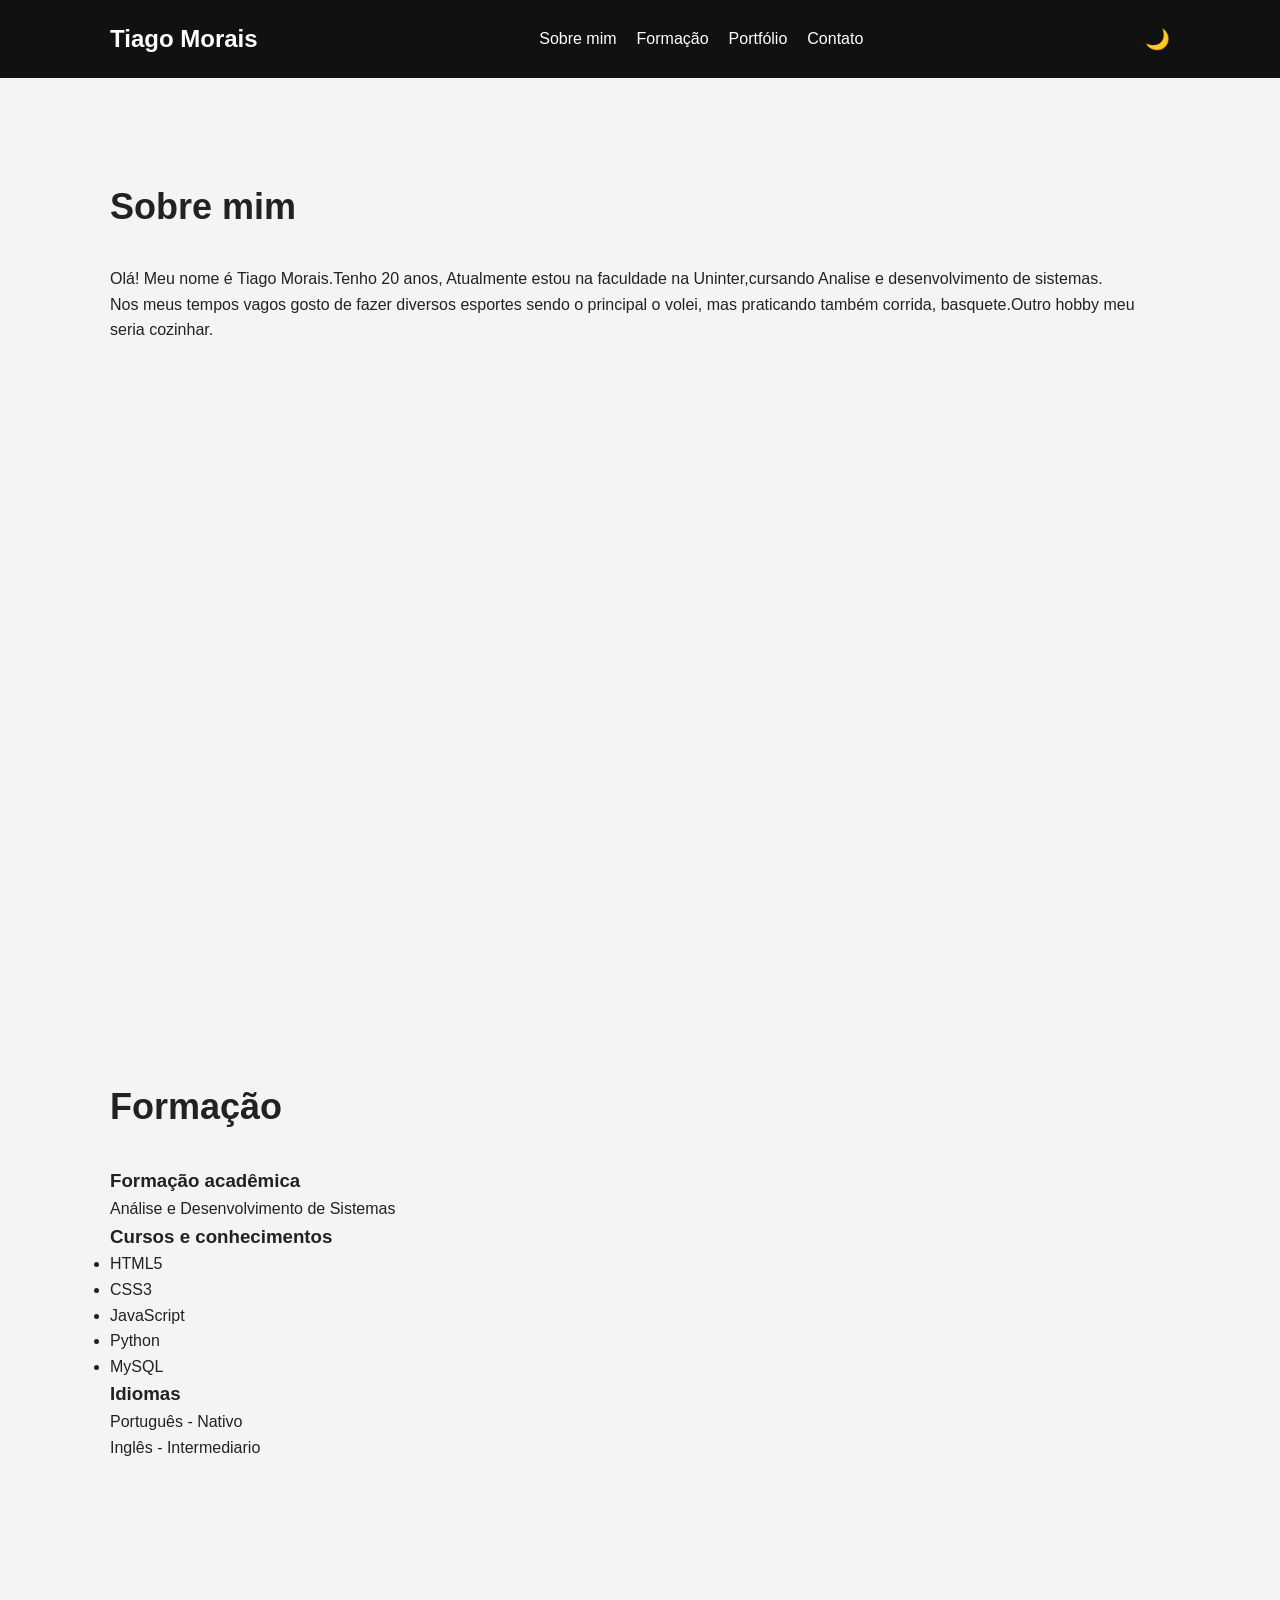
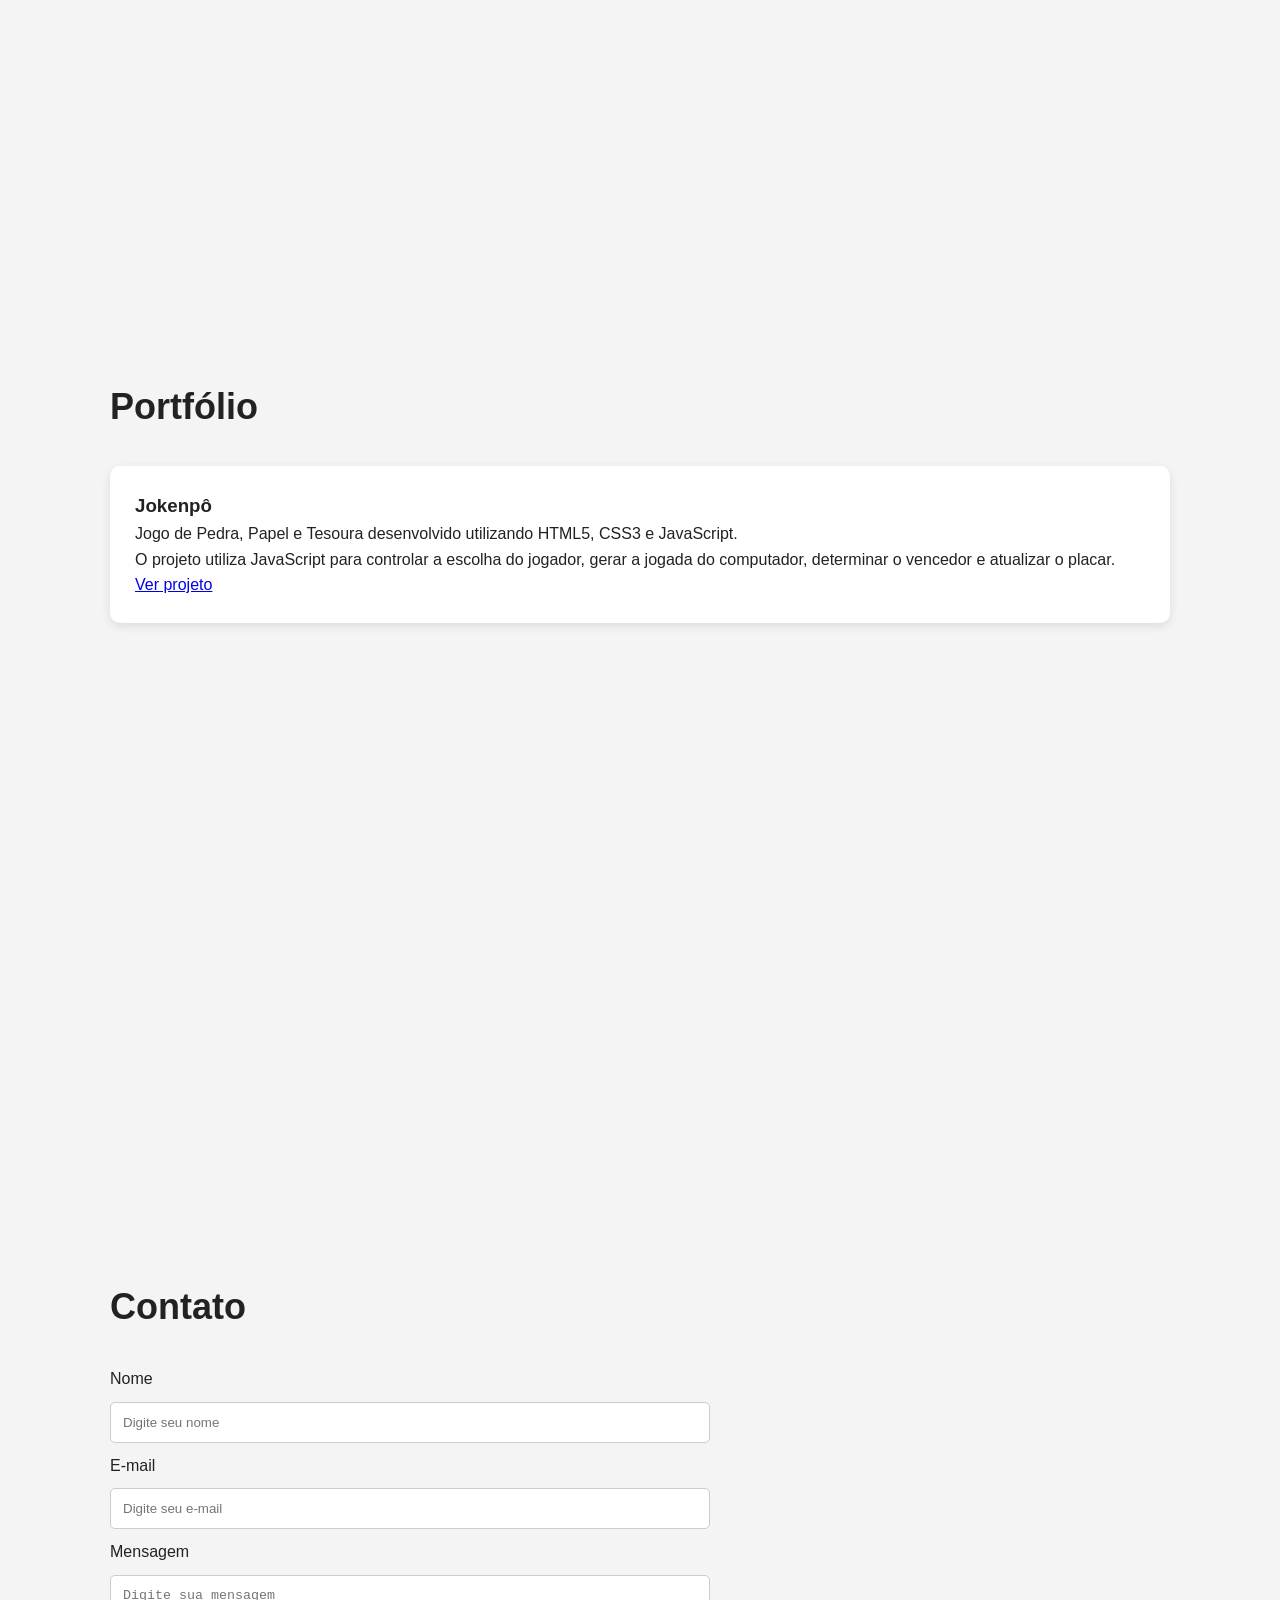
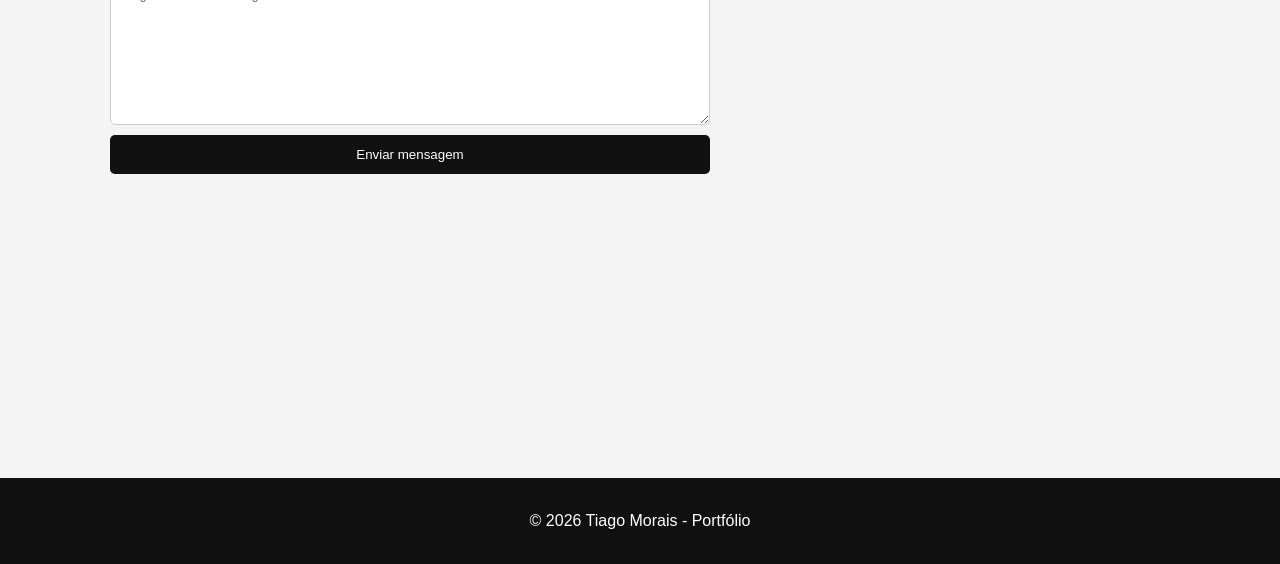
<file: index.html>
<!DOCTYPE html>
<html lang="pt-BR">

<head>
    <meta charset="UTF-8">
    <meta name="viewport" content="width=device-width, initial-scale=1.0">

    <title>Tiago Morais | Portfólio</title>

    <link rel="stylesheet" href="style.css">
</head>

<body>

    <!-- Menu principal do site -->
    <header>
        <nav>
            <h1>Tiago Morais</h1>

            <ul>
                <li><a href="#sobre">Sobre mim</a></li>
                <li><a href="#formacao">Formação</a></li>
                <li><a href="#portfolio">Portfólio</a></li>
                <li><a href="#contato">Contato</a></li>
            </ul>

            <button id="tema">🌙</button>
        </nav>
    </header>


    <!-- Seção Sobre Mim -->
    <section id="sobre">

        <h2>Sobre mim</h2>

        <p>
            Olá! Meu nome é Tiago Morais.Tenho 20 anos,
            Atualmente estou na faculdade na Uninter,cursando Analise e desenvolvimento de sistemas.
            
        </p>

        <p>
            Nos meus tempos vagos gosto de fazer diversos esportes sendo o principal o volei, mas praticando também corrida, 
            basquete.Outro hobby meu seria cozinhar.
        </p>


    </section>


    <!-- Seção Formação -->
    <section id="formacao">

        <h2>Formação</h2>

        <h3>Formação acadêmica</h3>

        <p>
            Análise e Desenvolvimento de Sistemas
        </p>

        <h3>Cursos e conhecimentos</h3>

        <ul>
            <li>HTML5</li>
            <li>CSS3</li>
            <li>JavaScript</li>
            <li>Python</li>
            <li>MySQL</li>
        </ul>

        <h3>Idiomas</h3>

        <p>Português - Nativo</p>
        <p>Inglês - Intermediario</p>

    </section>


    <!-- Seção Portfólio -->
    <section id="portfolio">

    <h2>Portfólio</h2>

    <article class="projeto">

        <h3>Jokenpô</h3>

        <p>
            Jogo de Pedra, Papel e Tesoura desenvolvido
            utilizando HTML5, CSS3 e JavaScript.
        </p>

        <p>
            O projeto utiliza JavaScript para controlar
            a escolha do jogador, gerar a jogada do computador,
            determinar o vencedor e atualizar o placar.
        </p>

        <a
            href="jokenpo/index.html"
            target="_blank"
            class="botao-projeto"
        >
            Ver projeto
        </a>

    </article>

</section>


    <!-- Seção de contato -->
    <section id="contato">

        <h2>Contato</h2>

        <form id="formContato">

            <label for="nome">Nome</label>

            <input
                type="text"
                id="nome"
                placeholder="Digite seu nome"
            >


            <label for="email">E-mail</label>

            <input
                type="email"
                id="email"
                placeholder="Digite seu e-mail"
            >


            <label for="mensagem">Mensagem</label>

            <textarea
                id="mensagem"
                placeholder="Digite sua mensagem"
            ></textarea>


            <button type="submit">
                Enviar mensagem
            </button>

        </form>

        <!-- Mensagem exibida pelo JavaScript -->
        <p id="resultado"></p>

    </section>


    <footer>

        <p>
            © 2026 Tiago Morais - Portfólio
        </p>

    </footer>


    <script src="script.js"></script>

</body>

</html>
</file>
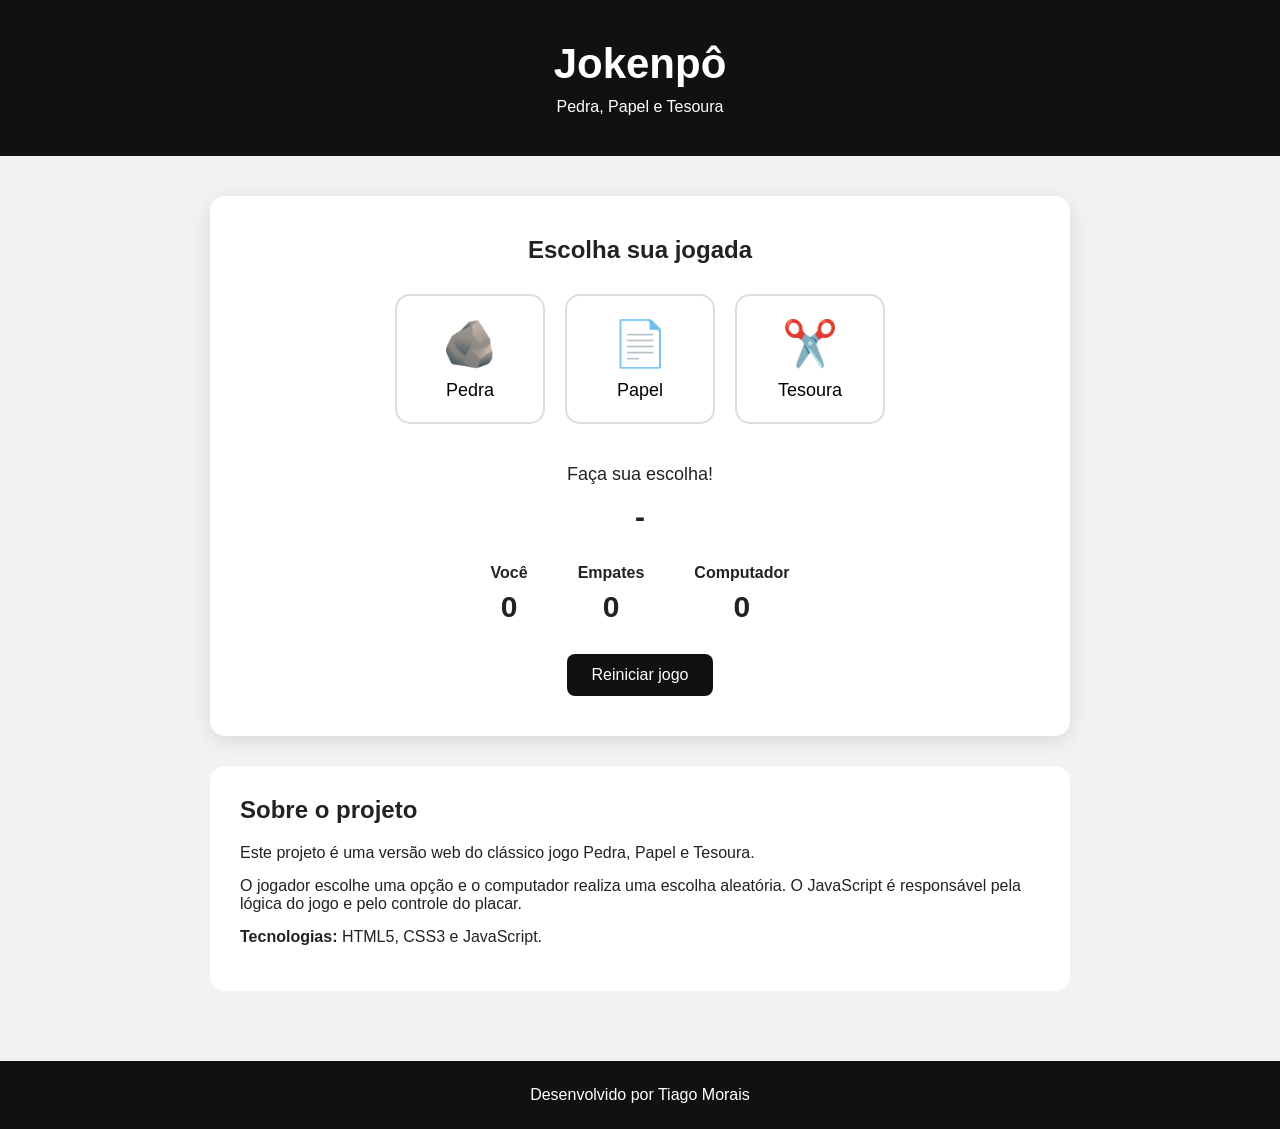
<file: jokenpo/index.html>
<!DOCTYPE html>
<html lang="pt-BR">

<head>
    <meta charset="UTF-8">

    <meta name="viewport"
        content="width=device-width, initial-scale=1.0">

    <title>Jokenpô | Tiago Morais</title>

    <link rel="stylesheet" href="style.css">
</head>

<body>

    <header>

        <h1>Jokenpô</h1>

        <p>
            Pedra, Papel e Tesoura
        </p>

    </header>


    <main>

        <section class="jogo">

            <h2>Escolha sua jogada</h2>

            <div class="opcoes">

                <button class="opcao" data-jogada="pedra">
                    🪨
                    <span>Pedra</span>
                </button>

                <button class="opcao" data-jogada="papel">
                    📄
                    <span>Papel</span>
                </button>

                <button class="opcao" data-jogada="tesoura">
                    ✂️
                    <span>Tesoura</span>
                </button>

            </div>


            <div class="resultado">

                <p id="escolhas">
                    Faça sua escolha!
                </p>

                <h2 id="mensagem">
                    -
                </h2>

            </div>


            <div class="placar">

                <div>
                    <strong>Você</strong>
                    <span id="pontosJogador">0</span>
                </div>

                <div>
                    <strong>Empates</strong>
                    <span id="empates">0</span>
                </div>

                <div>
                    <strong>Computador</strong>
                    <span id="pontosComputador">0</span>
                </div>

            </div>


            <button id="reiniciar">
                Reiniciar jogo
            </button>

        </section>


        <section class="sobre">

            <h2>Sobre o projeto</h2>

            <p>
                Este projeto é uma versão web do clássico jogo
                Pedra, Papel e Tesoura.
            </p>

            <p>
                O jogador escolhe uma opção e o computador
                realiza uma escolha aleatória. O JavaScript
                é responsável pela lógica do jogo e pelo
                controle do placar.
            </p>

            <p>
                <strong>Tecnologias:</strong>
                HTML5, CSS3 e JavaScript.
            </p>

        </section>

    </main>


    <footer>

        <p>
            Desenvolvido por Tiago Morais
        </p>

    </footer>


    <script src="script.js"></script>

</body>

</html>
</file>
<file: style.css>
/* Configurações gerais */
* {
    margin: 0;
    padding: 0;
    box-sizing: border-box;
}

html {
    scroll-behavior: smooth;
}

body {
    font-family: Arial, sans-serif;
    line-height: 1.6;
    background-color: #f4f4f4;
    color: #222;
}


/* Menu */
header {
    background-color: #111;
    color: white;
    position: sticky;
    top: 0;
    z-index: 1000;
}

nav {
    max-width: 1100px;
    margin: auto;
    padding: 20px;

    display: flex;
    align-items: center;
    justify-content: space-between;
}

nav ul {
    display: flex;
    list-style: none;
    gap: 20px;
}

nav a {
    color: white;
    text-decoration: none;
}

nav a:hover {
    color: #00bcd4;
}

#tema {
    background: none;
    border: none;
    font-size: 20px;
    cursor: pointer;
}


/* Seções */
section {
    max-width: 1100px;
    min-height: 100vh;
    margin: auto;
    padding: 100px 20px;
}

h2 {
    font-size: 36px;
    margin-bottom: 30px;
}


/* Projetos */
article {
    background-color: white;
    padding: 25px;
    margin-bottom: 20px;
    border-radius: 10px;
    box-shadow: 0 3px 10px rgba(0, 0, 0, 0.1);
}


/* Formulário */
form {
    max-width: 600px;
    display: flex;
    flex-direction: column;
    gap: 10px;
}

input,
textarea {
    padding: 12px;
    border: 1px solid #ccc;
    border-radius: 5px;
}

textarea {
    min-height: 150px;
    resize: vertical;
}

form button {
    padding: 12px;
    border: none;
    border-radius: 5px;
    background-color: #111;
    color: white;
    cursor: pointer;
}

form button:hover {
    background-color: #00bcd4;
}


/* Rodapé */
footer {
    text-align: center;
    padding: 30px;
    background-color: #111;
    color: white;
}


/* Tema escuro */
body.dark {
    background-color: #121212;
    color: #eee;
}

body.dark article {
    background-color: #1e1e1e;
}

body.dark input,
body.dark textarea {
    background-color: #222;
    color: white;
    border-color: #555;
}


/* Responsividade para celulares */
@media (max-width: 700px) {

    nav {
        flex-direction: column;
        gap: 15px;
    }

    nav ul {
        flex-direction: column;
        text-align: center;
        gap: 10px;
    }

    h2 {
        font-size: 28px;
    }
}
</file>
<file: jokenpo/style.css>
/* Configurações gerais */
* {
    margin: 0;
    padding: 0;
    box-sizing: border-box;
}

body {
    font-family: Arial, sans-serif;
    background: #f2f2f2;
    color: #222;
}


/* Cabeçalho */
header {
    text-align: center;
    background: #111;
    color: white;
    padding: 40px 20px;
}

header h1 {
    font-size: 42px;
    margin-bottom: 10px;
}


/* Conteúdo principal */
main {
    max-width: 900px;
    margin: auto;
    padding: 40px 20px;
}


/* Área do jogo */
.jogo {
    background: white;
    padding: 40px;
    border-radius: 15px;
    text-align: center;
    box-shadow: 0 5px 20px rgba(0, 0, 0, 0.1);
}

.jogo h2 {
    margin-bottom: 30px;
}


/* Botões das jogadas */
.opcoes {
    display: flex;
    justify-content: center;
    gap: 20px;
    margin-bottom: 40px;
}

.opcao {
    width: 150px;
    height: 130px;

    border: 2px solid #ddd;
    border-radius: 15px;

    background: white;

    cursor: pointer;

    font-size: 45px;

    transition: 0.2s;
}

.opcao span {
    display: block;
    font-size: 18px;
    margin-top: 10px;
}

.opcao:hover {
    transform: translateY(-5px);
    border-color: #111;
}


/* Resultado */
.resultado {
    margin: 30px 0;
}

#escolhas {
    font-size: 18px;
    margin-bottom: 15px;
}

#mensagem {
    font-size: 30px;
}


/* Placar */
.placar {
    display: flex;
    justify-content: center;
    gap: 50px;

    margin: 30px 0;
}

.placar div {
    display: flex;
    flex-direction: column;
    gap: 8px;
}

.placar span {
    font-size: 30px;
    font-weight: bold;
}


/* Botão reiniciar */
#reiniciar {
    padding: 12px 25px;

    border: none;
    border-radius: 8px;

    background: #111;
    color: white;

    cursor: pointer;

    font-size: 16px;
}

#reiniciar:hover {
    background: #333;
}


/* Sobre o projeto */
.sobre {
    margin-top: 30px;

    background: white;

    padding: 30px;

    border-radius: 15px;
}

.sobre h2 {
    margin-bottom: 20px;
}

.sobre p {
    margin-bottom: 15px;
}


/* Rodapé */
footer {
    text-align: center;
    background: #111;
    color: white;
    padding: 25px;
    margin-top: 30px;
}


/* Responsividade */
@media (max-width: 600px) {

    .opcoes {
        flex-direction: column;
        align-items: center;
    }

    .placar {
        gap: 20px;
    }

    .jogo {
        padding: 25px 15px;
    }
}
</file>
